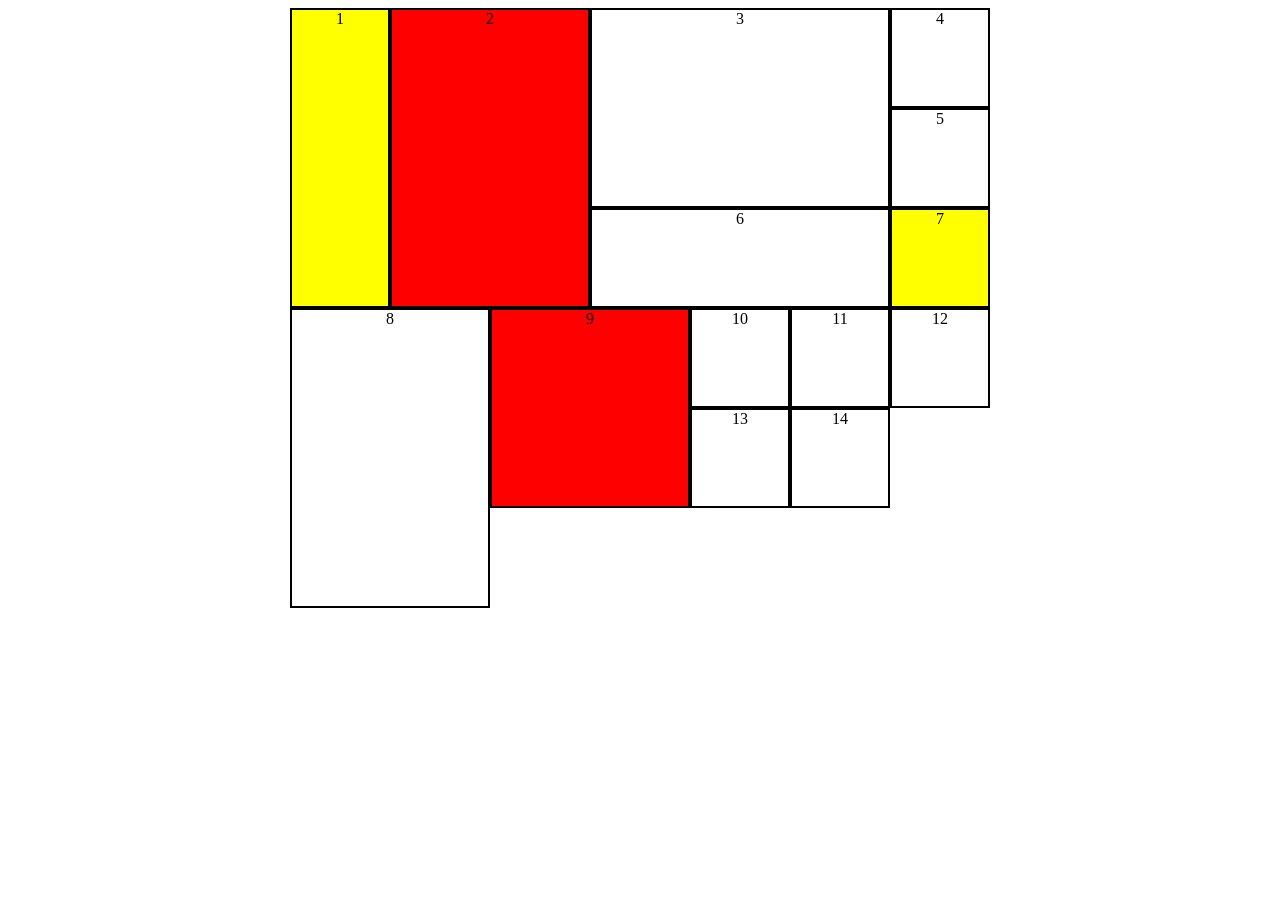
<file: Lesson1/index.html>
<!DOCTYPE html>
<html lang="en">
<head>
    <meta charset="UTF-8">
    <meta name="viewport" content="width=device-width, initial-scale=1.0">
    <title>Document</title>
    <link rel="stylesheet" href="index.css">
</head>
<body>
    <!-- <div class="container">
        <div class="item item1">1</div>
        <div class="item item2">2</div>
        <div class="item item3">3</div>
        <div class="item item4">4</div>
        <div class="item item5">5</div>
        <div class="item item6">6</div>
        <div class="item item7">7</div>
        <div class="item item8">8</div>
        <div class="item item9">9</div>
    </div> -->

    <div class="content">
    <div class="container">
        <div class="item item1">1</div>
        <div class="item item2">2</div>
        <div class="item item3">3</div>
        <div class="item item4">4</div>
        <div class="item item5">5</div>
        <div class="item item6">6</div>
        <div class="item item7">7</div>
        <div class="item item8">8</div>
        <div class="item item9">9</div>
        <div class="item item10">10</div>
        <div class="item item11">11</div>
        <div class="item item12">12</div>
        <div class="item item13">13</div>
        <div class="item item14">14</div>
    </div>
    </div>
</body>
</html>
</file>
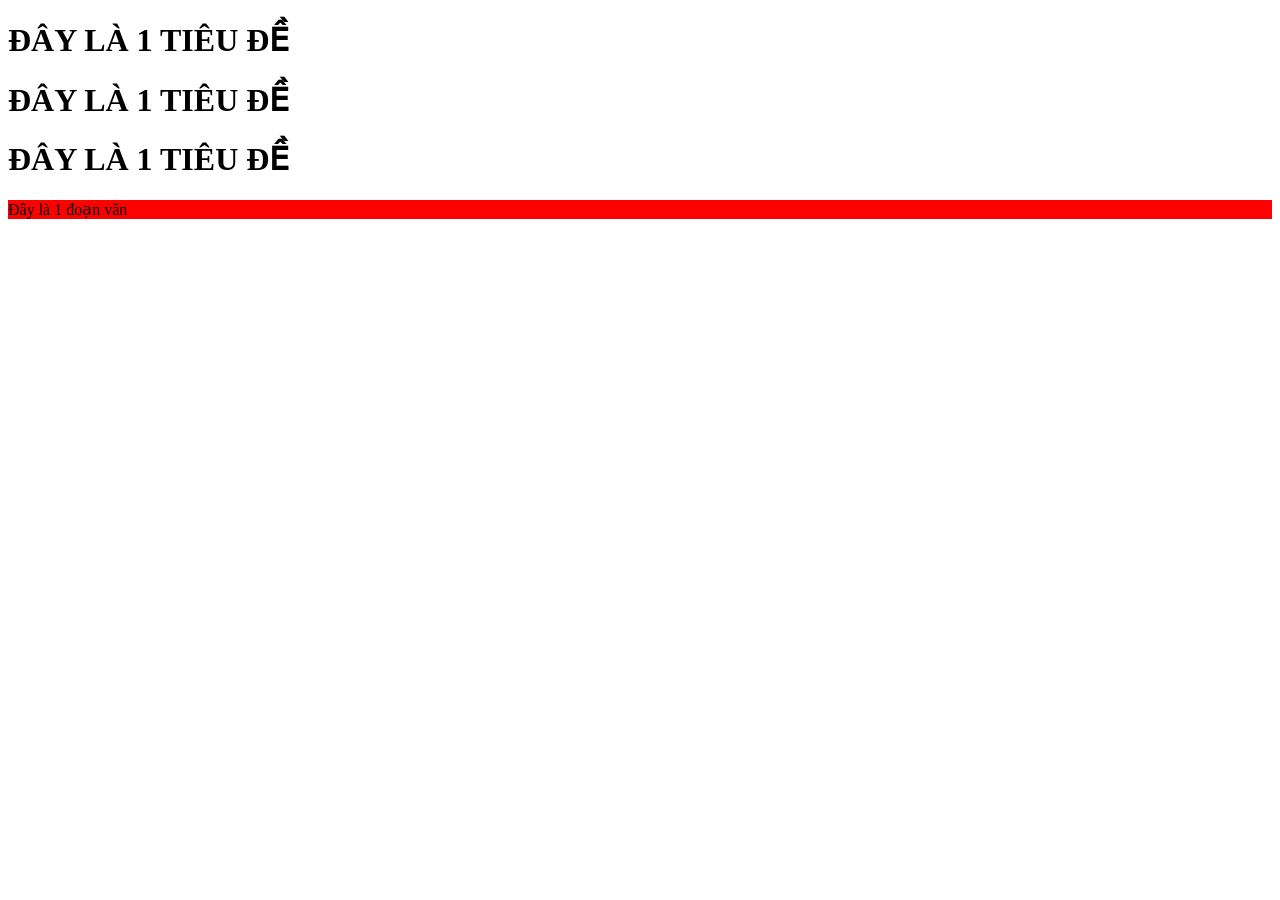
<file: Lesson4/index.html>
<!DOCTYPE html>
<html lang="en">
<head>
    <meta charset="UTF-8">
    <meta name="viewport" content="width=device-width, initial-scale=1.0">
    <title>Document</title>
</head>
<body>
    <h1 id="heading-1">ĐÂY LÀ 1 TIÊU ĐỀ</h1>
    <h1 class="heading-1">ĐÂY LÀ 1 TIÊU ĐỀ</h1>
    <h1>ĐÂY LÀ 1 TIÊU ĐỀ</h1>

    <div id="container"></div>
    <script src="./index.js"></script>
</body>
</html>
</file>
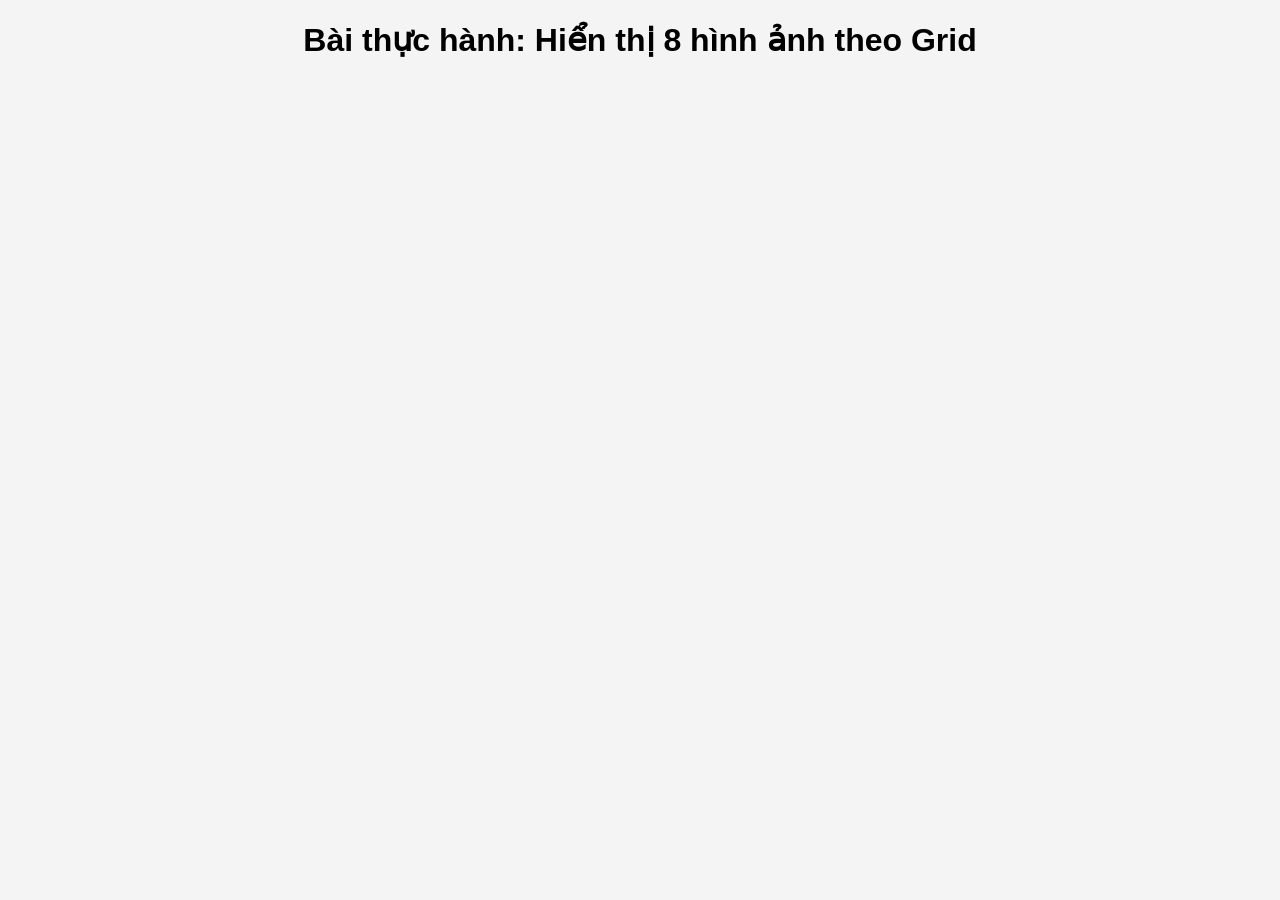
<file: checkpoint1/cp1.html>
<!DOCTYPE html>
<html lang="en">
  <head>
    <meta charset="UTF-8" />
    <meta name="viewport" content="width=device-width, initial-scale=1.0" />
    <title>Bài thực hành: Hiển thị 8 phần tử bằng JavaScript</title>
    <link rel="stylesheet" href="cp1.css" />
  </head>

  <body>
    <h1>Bài thực hành: Hiển thị 8 hình ảnh theo Grid</h1>

    <div id="grid" class="grid"></div>

    <script src="app.js"></script>
  </body>
</html>
</file>
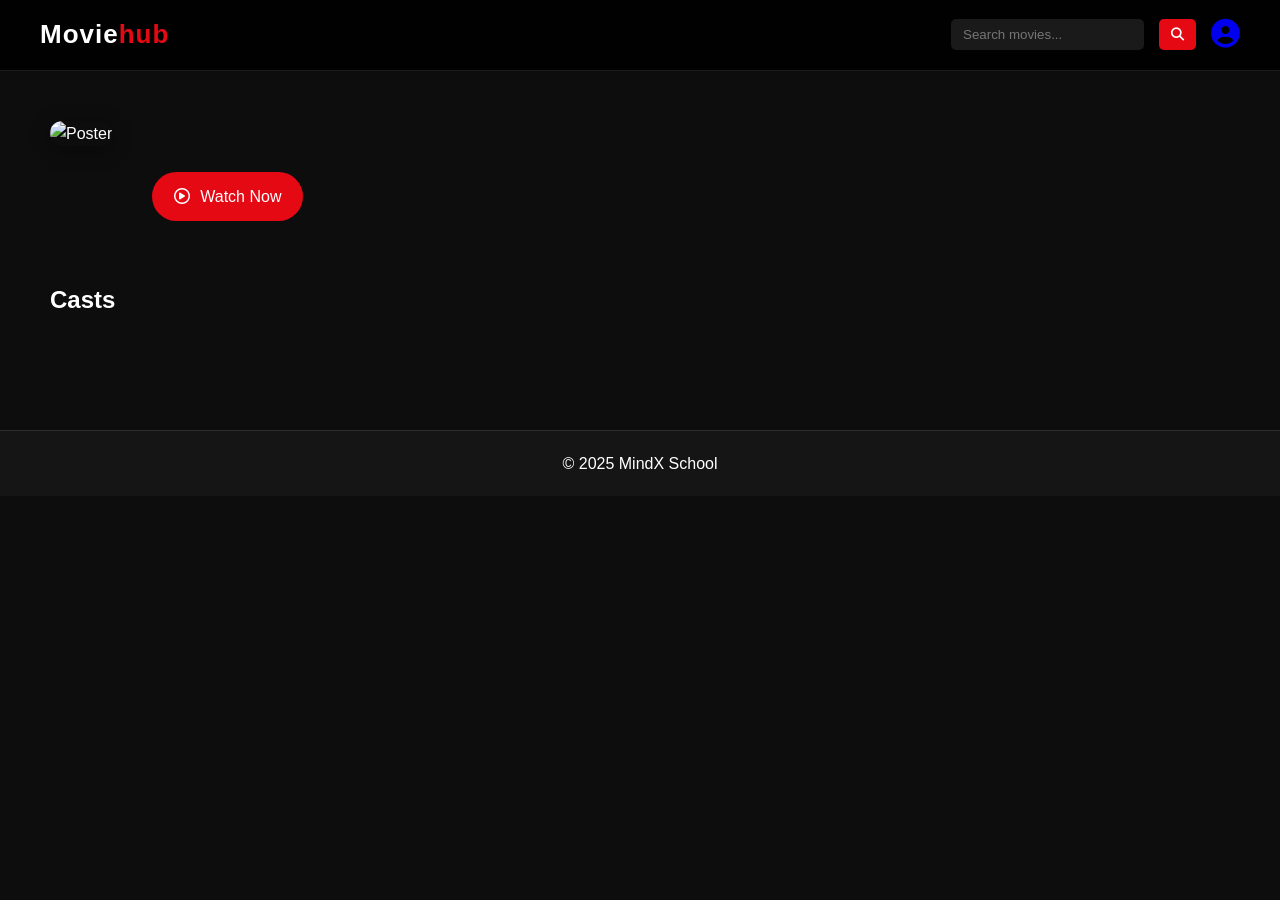
<file: Moviehub/info.html>
<!DOCTYPE html>
<html lang="en">
<head>
  <meta charset="UTF-8" />
  <meta name="viewport" content="width=device-width, initial-scale=1.0" />
  <title>Movie Info | MindX Cinema</title>

  <link rel="stylesheet" href="https://cdnjs.cloudflare.com/ajax/libs/font-awesome/6.5.1/css/all.min.css" />
  <link rel="stylesheet" href="./styles/main.css" />
  <link rel="stylesheet" href="./styles/info.css" />
</head>

<body>
  <!-- ========== NAVBAR ========== -->
    <header class="navbar">
      <div class="logo">Movie<span class="highlight">hub</span></div>
      <div class="nav-actions">
        <input type="text" id="search-input" placeholder="Search movies..." />
        <button id="search-btn">
          <i class="fa-solid fa-magnifying-glass"></i>
        </button>
        <div id="avatar-container">
          <a href="./login.html"><i class="fa-solid fa-user-circle"></i></a>
        </div>
      </div>
    </header>

  <main class="info-container">

    <!-- POSTER + DESCRIPTION -->
    <section class="movie-info">
      <div class="poster">
        <img id="preview-img" alt="Poster" />
      </div>

      <div class="details">
        <h1 id="movie-title"></h1>
        <p id="release-date"></p>
        <p id="movie-description"></p>

        <div id="genres" class="genres"></div>

        <a id="watch-now-btn" class="btn">
          <i class="fa-regular fa-circle-play"></i> Watch Now
        </a>
      </div>
    </section>

    <!-- CASTS -->
    <section class="casts">
      <h2>Casts</h2>
      <div class="casts-grid" id="casts-grid"></div>
    </section>

  </main>

  <footer>
    <p>&copy; 2025 MindX School</p>
  </footer>

  <!-- Scripts -->
  <script src="./scripts/info.js"></script>
</body>
</html>
</file>
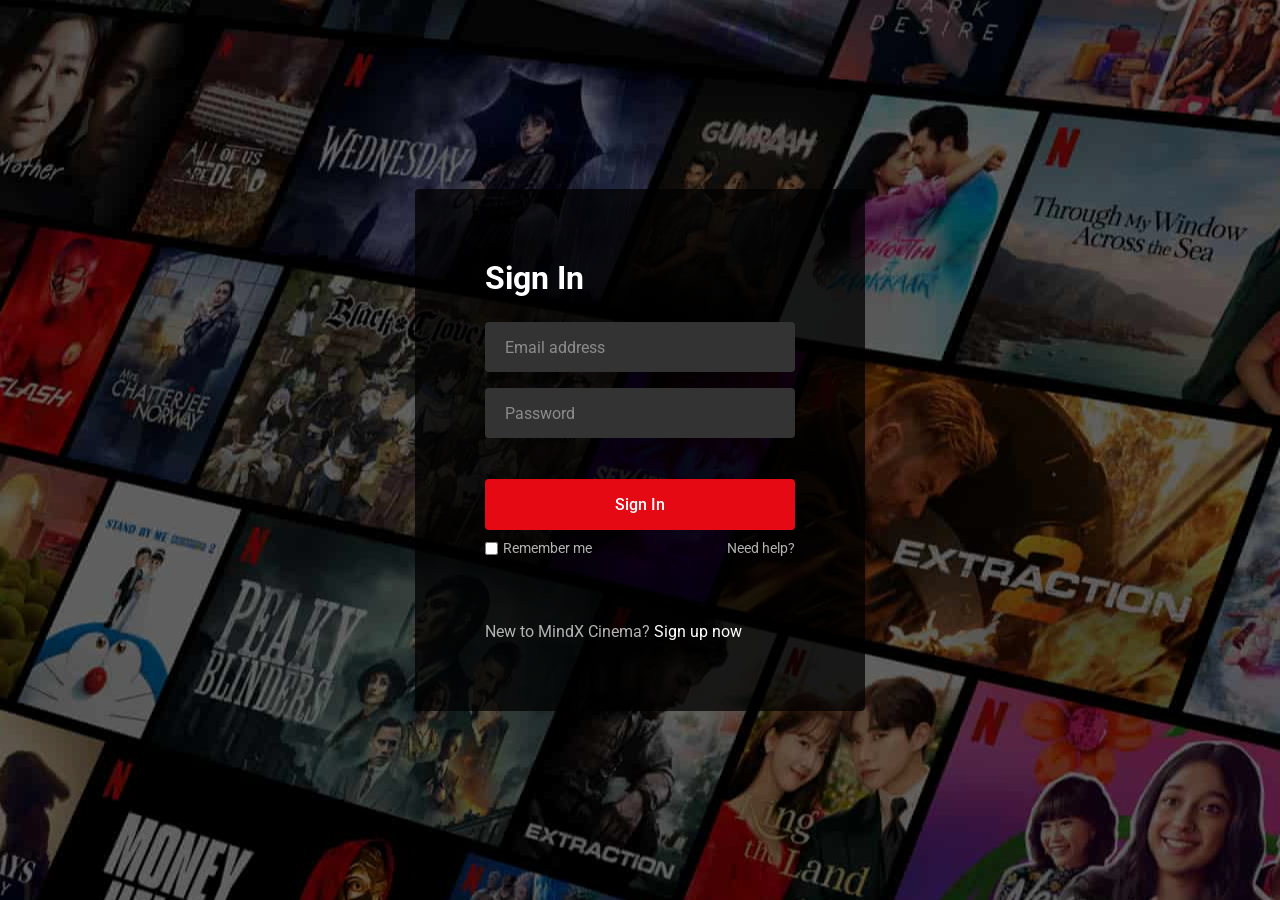
<file: Moviehub/login.html>
<!DOCTYPE html>
<html lang="en">
  <head>
    <meta charset="UTF-8" />
    <meta name="viewport" content="width=device-width, initial-scale=1.0" />
    <title>Login</title>
    <link rel="stylesheet" href="./styles/auth.css" />
  </head>
  <body>
    <div class="form-wrapper">
      <h2>Sign In</h2>
      <form action="#">
        <div class="form-control">
          <input id="email" type="email" required />
          <label>Email address</label>
        </div>
        <div class="form-control">
          <input id="password" type="password" required />
          <label>Password</label>
        </div>
        <button type="submit">Sign In</button>
        <div class="form-help">
          <div class="remember-me">
            <input type="checkbox" id="remember-me" />
            <label for="remember-me">Remember me</label>
          </div>
          <a href="#">Need help?</a>
        </div>
      </form>
      <p>New to MindX Cinema? <a href="./register.html">Sign up now</a></p>
    </div>

    <script src="./scripts/login.js"></script>
  </body>
</html>
</file>
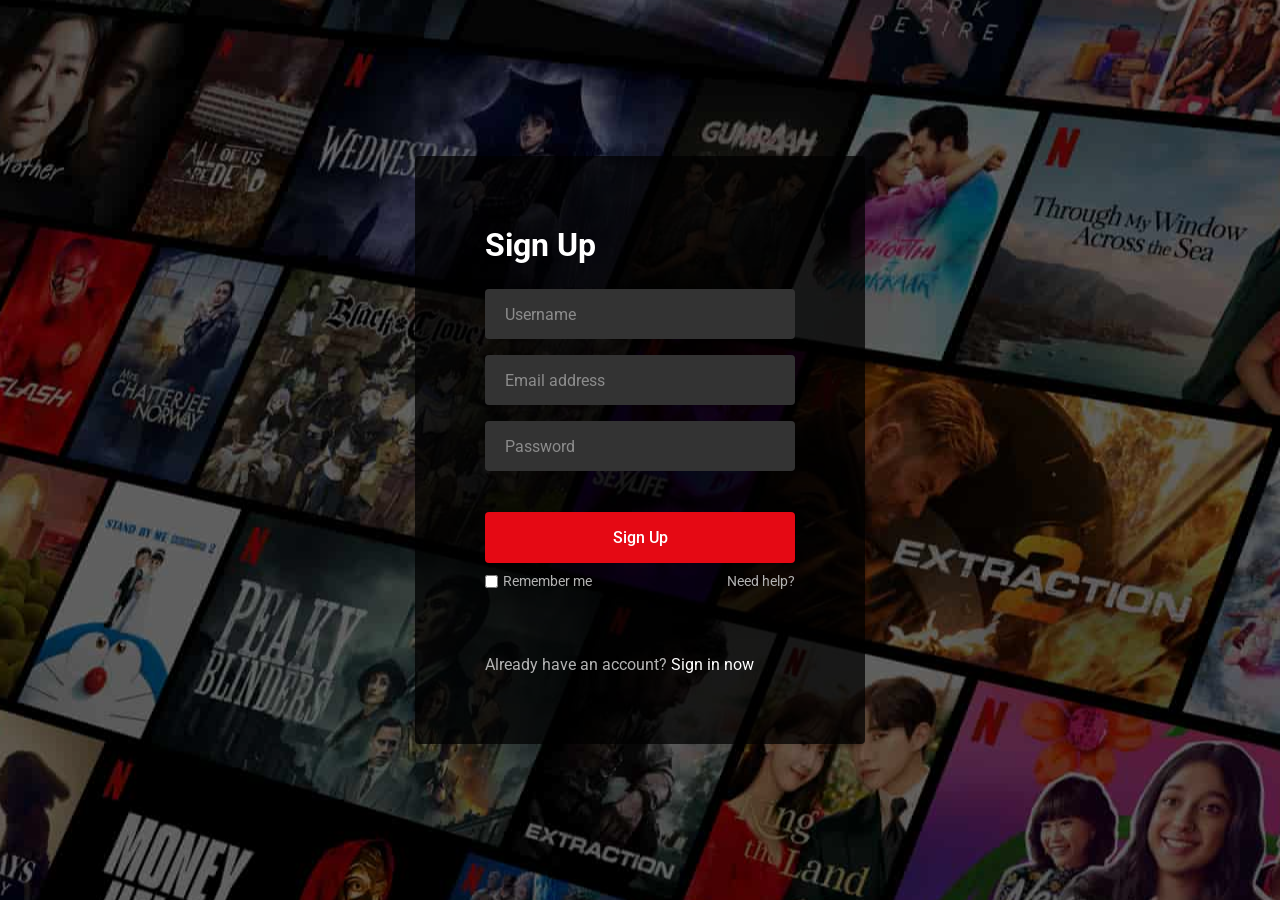
<file: Moviehub/register.html>
<!DOCTYPE html>
<html lang="en">
  <head>
    <meta charset="UTF-8" />
    <meta name="viewport" content="width=device-width, initial-scale=1.0" />
    <title>Register</title>
    <link rel="stylesheet" href="./styles/auth.css" />
  </head>
  <body>
    <div class="form-wrapper">
      <h2>Sign Up</h2>
      <form action="#">
        <div class="form-control">
          <input id="username" type="text" required />
          <label>Username</label>
        </div>
        <div class="form-control">
          <input id="email" type="email" required />
          <label>Email address</label>
        </div>
        <div class="form-control">
          <input id="password" type="password" required />
          <label>Password</label>
        </div>
        <button type="submit">Sign Up</button>
        <div class="form-help">
          <div class="remember-me">
            <input type="checkbox" id="remember-me" />
            <label for="remember-me">Remember me</label>
          </div>
          <a href="#">Need help?</a>
        </div>
      </form>
      <p>Already have an account? <a href="./login.html">Sign in now</a></p>
    </div>

    <script src="./scripts/register.js"></script>
  </body>
</html>
</file>
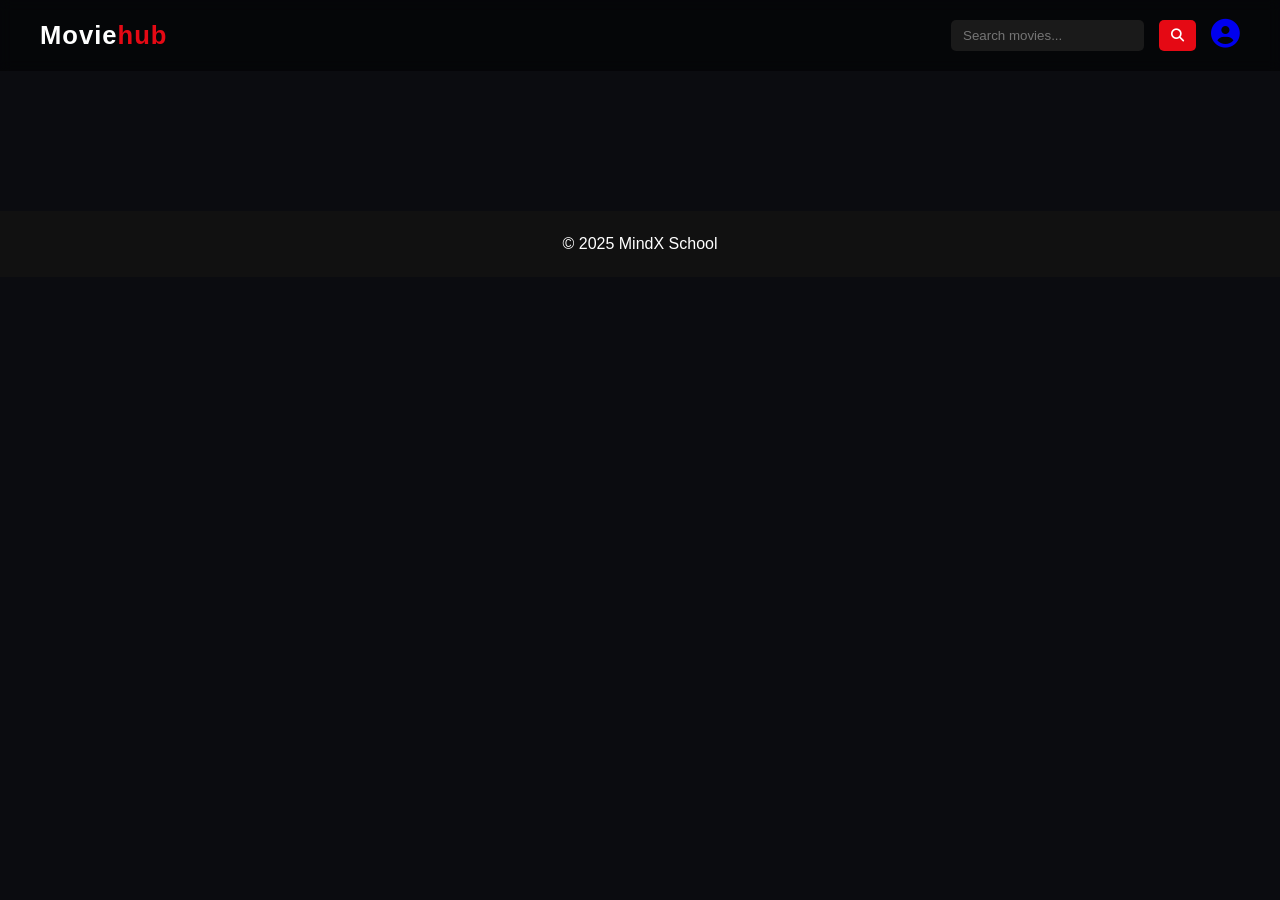
<file: Moviehub/search.html>
<!DOCTYPE html>
<html lang="en">
<head>
  <meta charset="UTF-8" />
  <meta name="viewport" content="width=device-width, initial-scale=1.0" />
  <title>Search Movies | MindX Cinema</title>

  <link rel="stylesheet" href="https://cdnjs.cloudflare.com/ajax/libs/font-awesome/6.5.1/css/all.min.css" />
  <link rel="stylesheet" href="./styles/main.css" />
  <link rel="stylesheet" href="./styles/search.css" />
</head>

<body>

  <!-- NAVBAR -->
  <header class="navbar">
    <div class="logo">Movie<span class="highlight">hub</span></div>
    <div class="nav-actions">
      <input type="text" id="search-input" placeholder="Search movies..." />
      <button id="search-btn">
        <i class="fa-solid fa-magnifying-glass"></i>
      </button>
      <div id="avatar-container">
        <a href="./login.html"><i class="fa-solid fa-user-circle"></i></a>
      </div>
    </div>
  </header>

  <!-- MAIN SEARCH RESULT -->
  <main class="search-container">
    <h2 id="search-title"></h2>
    <div id="search-results" class="movie-grid"></div>
  </main>

  <footer>
    <p>&copy; 2025 MindX School</p>
  </footer>

  <script src="./scripts/search.js"></script>
  <script src="./scripts/search-page.js"></script> <!-- file JS mới -->
</body>
</html>
</file>
<file: Lesson1/index.css>
/* .container {
    display: grid;
    grid-template-columns: auto auto auto;
    grid-gap: 25px 10px;
    background-color: aqua;
    padding: 10px;
    border-radius: 10px;
}

.item {
    background-color: brown;
    border: 1px solid black;
    padding: 20px;
    font-size: 30px;
    text-align: center;
}

.item1, .item6, .item8 {
    grid-column-start: 1;
    grid-column-end: 3;
}

.item1, .item6 {
    grid-row-start: 1;
    grid-row-end: 3;
} */

.content {
    display: flex;
    justify-content: center;
}

.container {
    display: grid;
    grid-template-columns: 100px 100px 100px 100px 100px 100px 100px;
    grid-template-rows: 100px 100px 100px 100px 100px 100px 100px;
}

.item {
    border: 2px solid black;
    text-align: center;
}

.item1 {
    grid-row: 1/4;
    background-color: yellow;
}

.item2 {
    grid-row: 1/4;
    grid-column: 2/4;
    background-color: red;
}

.item3 {
    grid-row: 1/3;
    grid-column: 4/7;
}

.item6 {
    grid-column: 4/7;
}

.item7 {
    background-color: yellow;
}

.item8 {
    grid-row: 4/7;
    grid-column: 1/3;
}

.item9 {
    grid-row: 4/6;
    grid-column: 3/5;
    background-color: red;
}
</file>
<file: checkpoint1/cp1.css>
body {
  font-family: Arial, sans-serif;
  background-color: #f4f4f4;
  text-align: center;
  margin: 0;
  padding: 0;
}

/* Học sinh bắt đầu viết code ở đây để tạo grid*/
</file>
<file: Moviehub/styles/main.css>
/* ====== RESET ====== */
* {
  margin: 0;
  padding: 0;
  box-sizing: border-box;
}

body {
  font-family: "Poppins", sans-serif;
  background-color: #0b0c10;
  color: #fff;
  line-height: 1.6;
}

/* ====== NAVBAR ====== */
.navbar {
  display: flex;
  justify-content: space-between;
  align-items: center;
  padding: 15px 40px;
  background: rgba(0, 0, 0, 0.5);
  backdrop-filter: blur(6px);
  position: sticky;
  top: 0;
  z-index: 100;
  transition: background 0.3s ease;
}

.logo {
  font-size: 1.6rem;
  font-weight: 700;
  letter-spacing: 1px;
}

.highlight {
  color: #e50914;
}

.nav-actions {
  display: flex;
  align-items: center;
  gap: 15px;
}

#search-input {
  padding: 8px 12px;
  border: none;
  border-radius: 5px;
  outline: none;
  background-color: #1a1a1a;
  color: #fff;
}

#search-btn {
  background-color: #e50914;
  border: none;
  color: white;
  padding: 8px 12px;
  border-radius: 5px;
  cursor: pointer;
  transition: background 0.2s ease;
}

#search-btn:hover {
  background-color: #f40612;
}

#avatar-container i {
  font-size: 1.8rem;
  cursor: pointer;
  transition: transform 0.3s;
}

#avatar-container i:hover {
  transform: scale(1.1);
}

/* ====== FOOTER ====== */
footer {
  background-color: #111;
  text-align: center;
  padding: 20px 0;
  margin-top: 40px;
}

.footer-links {
  margin-top: 10px;
}

.footer-links a {
  color: #ccc;
  margin: 0 8px;
  font-size: 1.2rem;
  transition: color 0.2s ease;
}

.footer-links a:hover {
  color: #e50914;
}
</file>
<file: Moviehub/styles/info.css>
/* =================== RESET =================== */
* {
  margin: 0;
  padding: 0;
  box-sizing: border-box;
}

body {
  font-family: "Poppins", sans-serif;
  background-color: #0d0d0d;
  color: #fff;
  line-height: 1.6;
}

/* =================== NAVBAR =================== */
.navbar {
  width: 100%;
  display: flex;
  justify-content: space-between;
  padding: 14px 40px;
  align-items: center;
  background: rgba(0, 0, 0, 0.85);
  border-bottom: 1px solid rgba(255, 255, 255, 0.1);
  position: sticky;
  top: 0;
  z-index: 100;
}

.logo {
  font-size: 26px;
  font-weight: 600;
  text-decoration: none;
  color: white;
}

.highlight {
  color: #e50914;
}

/* =================== MOVIE INFO SECTION =================== */

/* =================== MOVIE INFO SECTION =================== */

.info-container {
  width: 100%;
  padding: 30px 50px;
  position: relative; /* cần cho overlay */
  color: #fff; /* chữ nổi trên nền tối */
  background-size: contain;
  background-position: center;
  background-repeat: no-repeat;
  /* overflow: hidden; */
}

/* Overlay mờ */
.info-container::before {
  content: "";
  position: absolute;
  top: 0;
  left: 0;
  /* width: 80%; */
  /* height: 100%; */
  background: rgba(0,0,0,0.5); /* mờ đen 50% */
  z-index: 0;
}

/* Nội dung nằm lên trên overlay */
.info-container > * {
  position: relative;
  z-index: 1;
}

.movie-info {
  display: flex;
  gap: 40px;
  margin-top: 20px;
  align-items: flex-start;
  position: relative;
  border-radius: 12px;
  color: white;

  /* Poster to làm nền */
  
}



.poster img {
  width: 320px;
  border-radius: 12px;
  box-shadow: 0 4px 20px rgba(0, 0, 0, 0.4);
  transition: transform 0.3s ease;
}

.poster img:hover {
  transform: scale(1.03);
}

.details {
  max-width: 700px;
}

.details h1 {
  font-size: 36px;
  margin-bottom: 10px;
  letter-spacing: 0.5px;
}

#release-date {
  opacity: 0.7;
  margin-bottom: 15px;
}

#movie-description {
  font-size: 16px;
  margin-bottom: 16px;
  opacity: 0.9;
}

/* Genres */
.genres {
  display: flex;
  gap: 10px;
  margin: 15px 0;
  flex-wrap: wrap;
}

.genre-tag {
  display: inline-block;
  padding: 6px 12px;
  background: rgba(255, 255, 255, 0.2);
  border: 1px solid white;
  border-radius: 16px;
  margin-right: 8px;
  margin-top: 8px;
  font-size: 14px;
}

.genres span {
  background: #1c1c1c;
  padding: 6px 14px;
  border-radius: 20px;
  font-size: 14px;
  border: 1px solid #2c2c2c;
}

/* Watch Button */
.btn {
  display: inline-flex;
  align-items: center;
  gap: 10px;
  background: #e50914;
  padding: 12px 22px;
  border-radius: 30px;
  font-size: 16px;
  cursor: pointer;
  color: #fff;
  text-decoration: none;
  transition: 0.25s;
  margin-top: 20px;
}

.btn:hover {
  background: #b0060f;
}


/* =================== CAST =================== */

.casts {
  margin-top: 60px;
}

.casts h2,
.similar h2 {
  font-size: 24px;
  margin-bottom: 20px;
}

.casts-grid {
  display: grid;
  grid-template-columns: repeat(auto-fill, minmax(140px, 1fr));
  gap: 20px;
}

.casts-grid .cast-card {
  background: #111;
  border-radius: 10px;
  padding: 10px;
  text-align: center;
}

.cast-card img {
  width: 100%;
  border-radius: 8px;
  margin-bottom: 8px;
}

.cast-card p {
  font-size: 14px;
}
/* =================== FOOTER =================== */

footer {
  margin-top: 60px;
  padding: 20px;
  text-align: center;
  background: rgba(255, 255, 255, 0.03);
  border-top: 1px solid rgba(255, 255, 255, 0.1);
}

/* =================== RESPONSIVE =================== */

@media (max-width: 900px) {
  .movie-info {
    flex-direction: column;
    align-items: center;
  }

  .poster img {
    width: 260px;
  }

  .details {
    text-align: center;
  }
}
</file>
<file: Moviehub/styles/auth.css>
@import url("https://fonts.googleapis.com/css2?family=Roboto:wght@400;500;600;700&display=swap");

* {
  margin: 0;
  padding: 0;
  box-sizing: border-box;
  font-family: "Roboto", sans-serif;
}

body {
  background: #000;
}

body::before {
  content: "";
  position: absolute;
  left: 0;
  top: 0;
  opacity: 0.5;
  width: 100%;
  height: 100%;
  background: url("../assets/hero-img.jpg");
  background-position: center;
}

nav {
  position: fixed;
  padding: 25px 60px;
  z-index: 1;
}

nav a img {
  width: 167px;
}

.form-wrapper {
  position: absolute;
  left: 50%;
  top: 50%;
  border-radius: 4px;
  padding: 70px;
  width: 450px;
  transform: translate(-50%, -50%);
  background: rgba(0, 0, 0, 0.75);
}

.form-wrapper h2 {
  color: #fff;
  font-size: 2rem;
}

.form-wrapper form {
  margin: 25px 0 65px;
}

form .form-control {
  height: 50px;
  position: relative;
  margin-bottom: 16px;
}

.form-control input {
  height: 100%;
  width: 100%;
  background: #333;
  border: none;
  outline: none;
  border-radius: 4px;
  color: #fff;
  font-size: 1rem;
  padding: 0 20px;
}

.form-control input:is(:focus, :valid) {
  background: #444;
  padding: 16px 20px 0;
}

.form-control label {
  position: absolute;
  left: 20px;
  top: 50%;
  transform: translateY(-50%);
  font-size: 1rem;
  pointer-events: none;
  color: #8c8c8c;
  transition: all 0.1s ease;
}

.form-control input:is(:focus, :valid) ~ label {
  font-size: 0.75rem;
  transform: translateY(-130%);
}

form button {
  width: 100%;
  padding: 16px 0;
  font-size: 1rem;
  background: #e50914;
  color: #fff;
  font-weight: 500;
  border-radius: 4px;
  border: none;
  outline: none;
  margin: 25px 0 10px;
  cursor: pointer;
  transition: 0.1s ease;
}

form button:hover {
  background: #c40812;
}

.form-wrapper a {
  text-decoration: none;
}

.form-wrapper a:hover {
  text-decoration: underline;
}

.form-wrapper :where(label, p, small, a) {
  color: #b3b3b3;
}

form .form-help {
  display: flex;
  justify-content: space-between;
}

form .remember-me {
  display: flex;
}

form .remember-me input {
  margin-right: 5px;
  accent-color: #b3b3b3;
}

form .form-help :where(label, a) {
  font-size: 0.9rem;
}

.form-wrapper p a {
  color: #fff;
}

.form-wrapper small {
  display: block;
  margin-top: 15px;
  color: #b3b3b3;
}

.form-wrapper small a {
  color: #0071eb;
}
</file>
<file: Moviehub/styles/search.css>
.search-container {
  padding: 40px 50px;
}

#search-title {
  font-size: 28px;
  margin-bottom: 20px;
  color: #fff;
}

.movie-grid {
  display: grid;
  grid-template-columns: repeat(auto-fill, minmax(160px, 1fr));
  gap: 20px;
}

.movie-card {
  cursor: pointer;
  text-align: center;
  transition: transform 0.2s ease;
}

.movie-card img {
  width: 100%;
  border-radius: 12px;
}

.movie-card:hover {
  transform: scale(1.05);
}

.movie-card h4 {
  color: white;
  margin-top: 10px;
  font-size: 14px;
}
</file>
